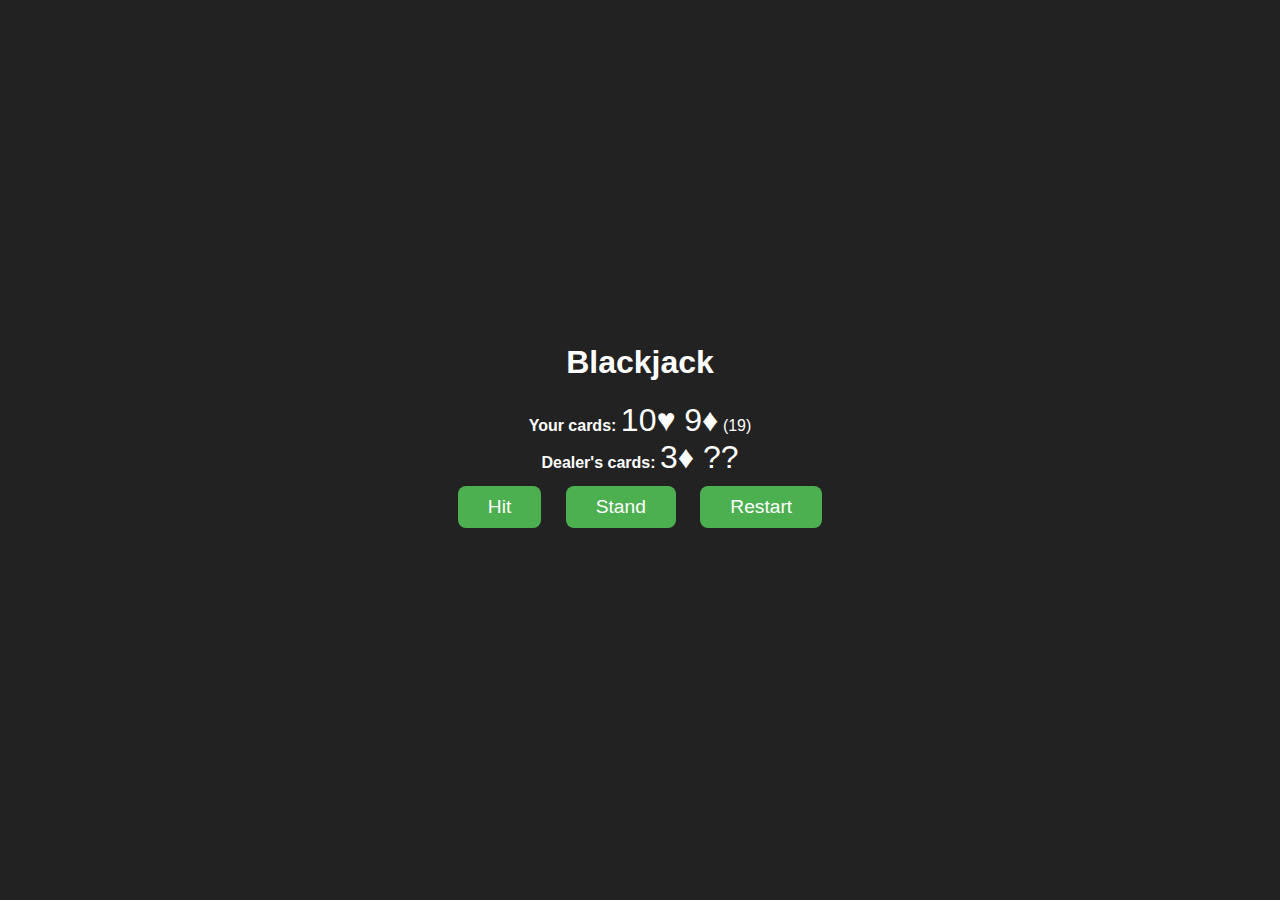
<file: blackjack.html>
<!DOCTYPE html>
<html lang="en">

<head>
    <meta charset="UTF-8">
    <title>Simple Blackjack</title>
    <style>
        body {
            background: #222;
            color: #fff;
            font-family: Arial, sans-serif;
            text-align: center;
            min-height: 100vh;
            margin: 0;
            display: flex;
            flex-direction: column;
            justify-content: center;
            align-items: center;
        }

        .cards {
            font-size: 2rem;
            margin: 10px 0;
        }

        button {
            font-size: 1.2rem;
            margin: 10px;
            padding: 10px 30px;
            border-radius: 8px;
            border: none;
            background: #4caf50;
            color: #fff;
            cursor: pointer;
        }

        button:disabled {
            background: #888;
            cursor: not-allowed;
        }
    </style>
</head>

<body>
    <h1>Blackjack</h1>
    <div>
        <strong>Your cards:</strong>
        <span class="cards" id="player-cards"></span>
        <span id="player-total"></span>
    </div>
    <div>
        <strong>Dealer's cards:</strong>
        <span class="cards" id="dealer-cards"></span>
        <span id="dealer-total"></span>
    </div>
    <div>
        <button id="hit" onclick="hit()">Hit</button>
        <button id="stand" onclick="stand()">Stand</button>
        <button onclick="startGame()">Restart</button>
    </div>
    <h2 id="result"></h2>
    <script>
        let deck, playerCards, dealerCards, gameOver;

        function getDeck() {
            const suits = ['♠', '♥', '♦', '♣'];
            const values = ['A', '2', '3', '4', '5', '6', '7', '8', '9', '10', 'J', 'Q', 'K'];
            let deck = [];
            for (let suit of suits) {
                for (let value of values) {
                    deck.push({ value, suit });
                }
            }
            return deck.sort(() => Math.random() - 0.5);
        }

        function cardValue(card) {
            if (card.value === 'A') return 11;
            if (['K', 'Q', 'J'].includes(card.value)) return 10;
            return parseInt(card.value);
        }

        function calcTotal(cards) {
            let total = 0;
            let aces = 0;
            for (let card of cards) {
                total += cardValue(card);
                if (card.value === 'A') aces++;
            }
            while (total > 21 && aces) {
                total -= 10;
                aces--;
            }
            return total;
        }

        function display() {
            document.getElementById('player-cards').textContent = playerCards.map(c => c.value + c.suit).join(' ');
            document.getElementById('player-total').textContent = ' (' + calcTotal(playerCards) + ')';
            document.getElementById('dealer-cards').textContent = dealerCards.map((c, i) => (gameOver || i === 0) ? c.value + c.suit : '??').join(' ');
            document.getElementById('dealer-total').textContent = gameOver ? ' (' + calcTotal(dealerCards) + ')' : '';
        }

        function startGame() {
            deck = getDeck();
            playerCards = [deck.pop(), deck.pop()];
            dealerCards = [deck.pop(), deck.pop()];
            gameOver = false;
            document.getElementById('result').textContent = '';
            document.getElementById('hit').disabled = false;
            document.getElementById('stand').disabled = false;
            display();
        }

        function hit() {
            if (gameOver) return;
            playerCards.push(deck.pop());
            if (calcTotal(playerCards) > 21) {
                endGame();
            }
            display();
        }

        function stand() {
            if (gameOver) return;
            while (calcTotal(dealerCards) < 17) {
                dealerCards.push(deck.pop());
            }
            endGame();
        }

        function endGame() {
            gameOver = true;
            document.getElementById('hit').disabled = true;
            document.getElementById('stand').disabled = true;
            display();
            const playerTotal = calcTotal(playerCards);
            const dealerTotal = calcTotal(dealerCards);
            let result = '';
            if (playerTotal > 21) {
                result = 'You bust! Dealer wins.';
            } else if (dealerTotal > 21) {
                result = 'Dealer busts! You win!';
            } else if (playerTotal > dealerTotal) {
                result = 'You win!';
            } else if (playerTotal < dealerTotal) {
                result = 'Dealer wins!';
            } else {
                result = 'Push (tie)!';
            }
            document.getElementById('result').textContent = result;
        }

        startGame();
    </script>
</body>

</html>
</file>
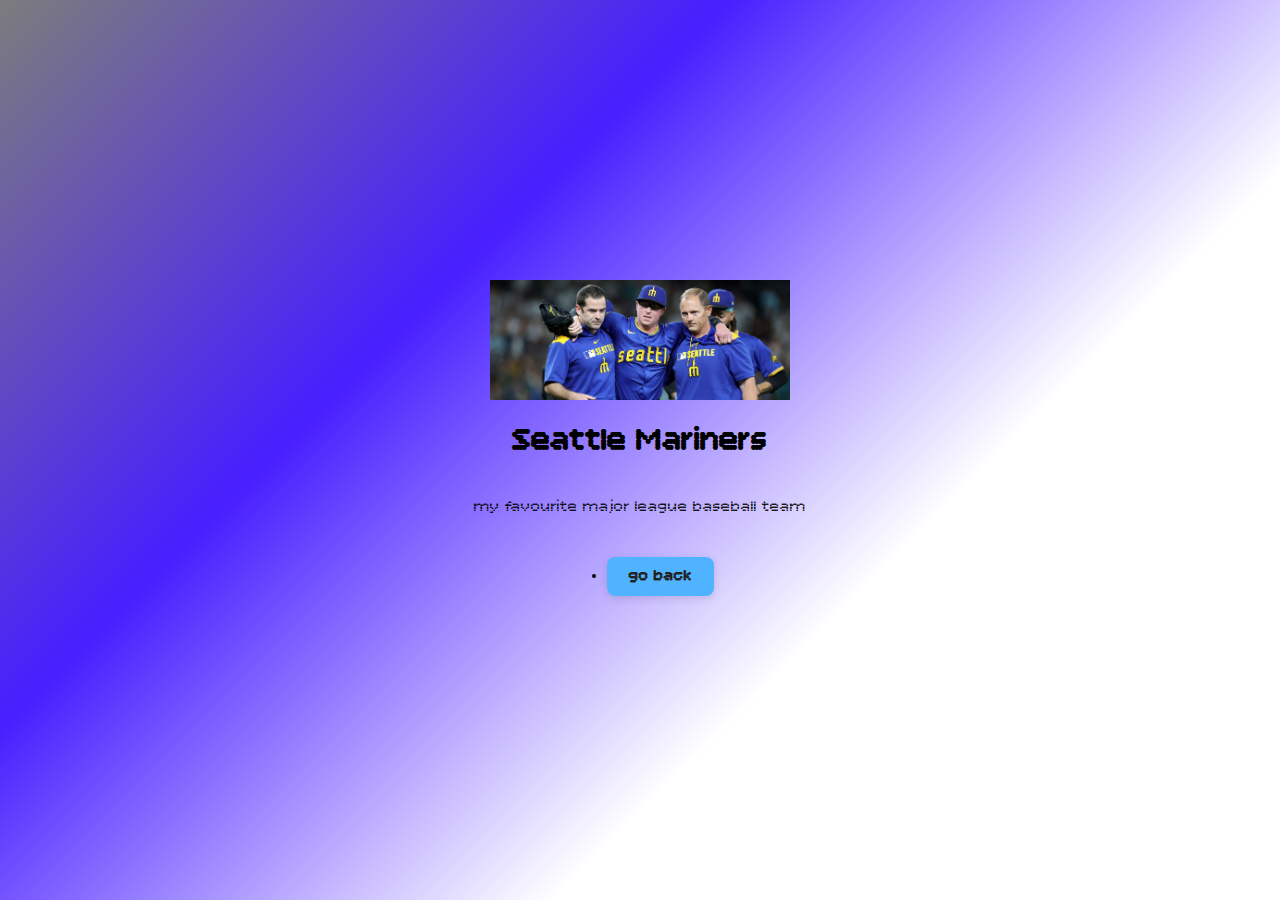
<file: cooding.html>
<!DOCTYPE html>
<html lang="en">

<head>
    <link rel="preconnect" href="https://fonts.googleapis.com">
    <link rel="preconnect" href="https://fonts.gstatic.com" crossorigin>
    <link href="https://fonts.googleapis.com/css2?family=Bitcount+Prop+Single:wght@100..900&display=swap"
        rel="stylesheet">
    <style>
        a {
            display: inline-block;
            padding: 10px 22px;
            margin: 8px 0;
            background: linear-gradient(90deg, #50b3ff);
            color: #222;
            text-decoration: none;
            border-radius: 8px;
            font-weight: bold;
            box-shadow: 0 2px 8px #0002;
            transition: background 0.3s, color 0.3s, transform 0.2s;
        }

        a:hover {
            background: linear-gradient(90deg, #ffffff);
            color: #000000;
            transform: scale(1.05);
        }

        body {
            background: linear-gradient(135deg, #00000083, #2f00ffe1, #ffffff, #ffffff);
            font-family: "Bitcount Prop Single", system-ui;
            display: flex;
            flex-direction: column;
            justify-content: center;
            align-items: center;
            min-height: 100vh;
            margin: 0;
            text-align: center;
        }
    </style>

    <meta charset="UTF-8">
    <meta name="viewport" content="width=device-width, initial-scale=1.0">
    <title>Document</title>
</head>

<body>

    <img src="seattle.jpg" alt="" width="300">
    <h1>Seattle Mariners</h1>
    <p>my favourite major league baseball team</p>
    <ul>
        <li><a href="index.html">go back</a></li>
    </ul>



</body>

</html>
</file>
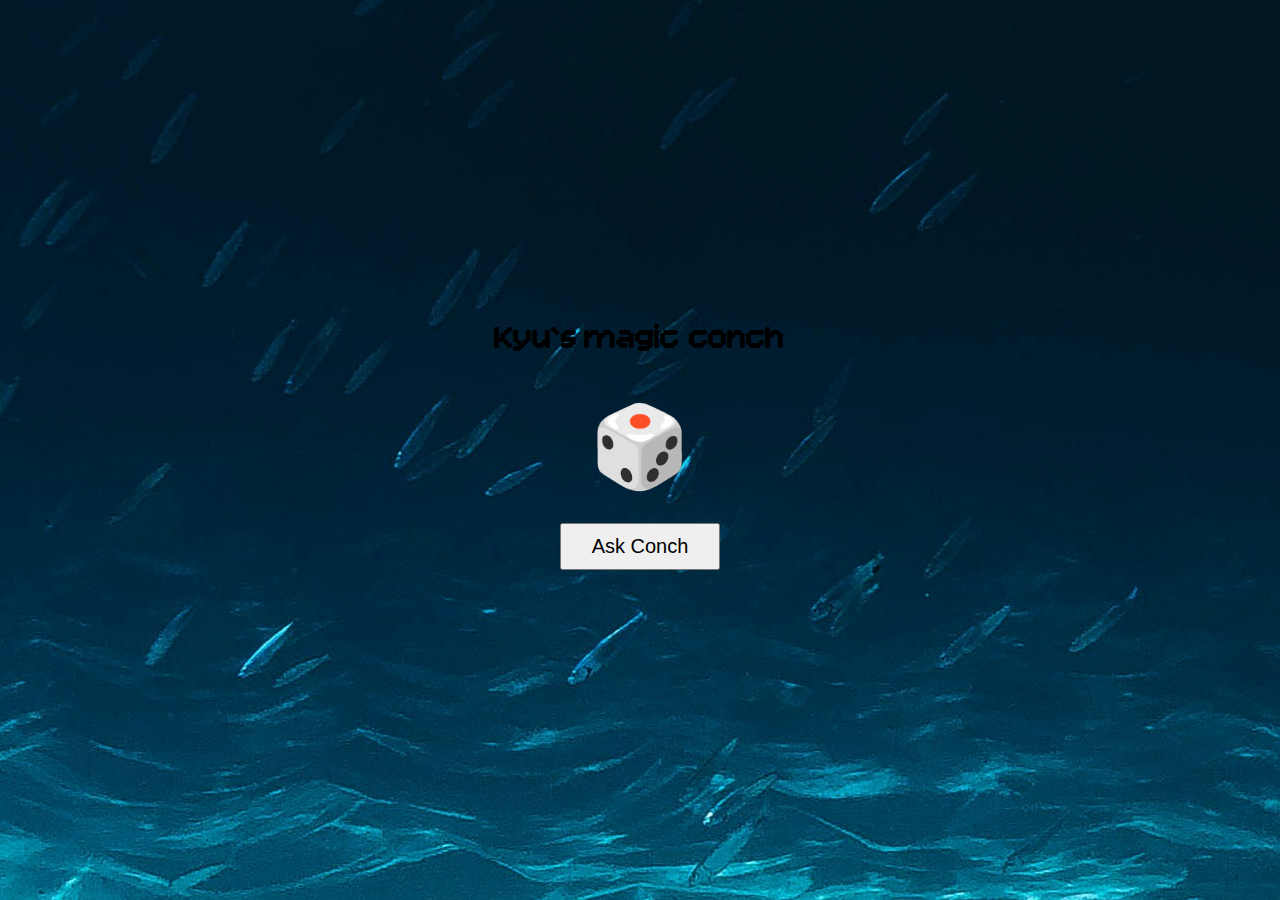
<file: dice.html>
<!DOCTYPE html>
<html lang="en">

<head>
    <link rel="preconnect" href="https://fonts.googleapis.com">
    <link rel="preconnect" href="https://fonts.gstatic.com" crossorigin>
    <link href="https://fonts.googleapis.com/css2?family=Bitcount+Prop+Single:wght@100..900&display=swap"
        rel="stylesheet">

    <meta charset="UTF-8">
    <title>Kyu`s magic conch</title>
    <style>
        body {
            background : url(silas-baisch-K785Da4A_JA-unsplash.jpg) no-repeat center center fixed;
            font-family: "Bitcount Prop Single", system-ui;
            display: flex;
            flex-direction: column;
            justify-content: center;
            align-items: center;
            min-height: 100vh;
            margin: 0;
            text-align: center;
        }

        .dice {
            font-size: 80px;
            margin: 20px;
        }

        button {
            font-size: 20px;
            padding: 10px 30px;
        }
    </style>
</head>

<body>
    <h1>Kyu`s magic conch</h1>
    <div class="dice" id="dice">🎲</div>
    <button onclick="rollDice()">Ask Conch</button>
    <p id="result"></p>

    <script>
        function rollDice() {
            const num = Math.floor(Math.random() * 2) + 1;
            const diceFaces = ['no', 'yes'];
            document.getElementById('dice').textContent = diceFaces[num - 1];
            document.getElementById('result').textContent = 'The answer is...' + diceFaces[num -1] + '!';
        }
    </script>
</body>

</html>
</file>
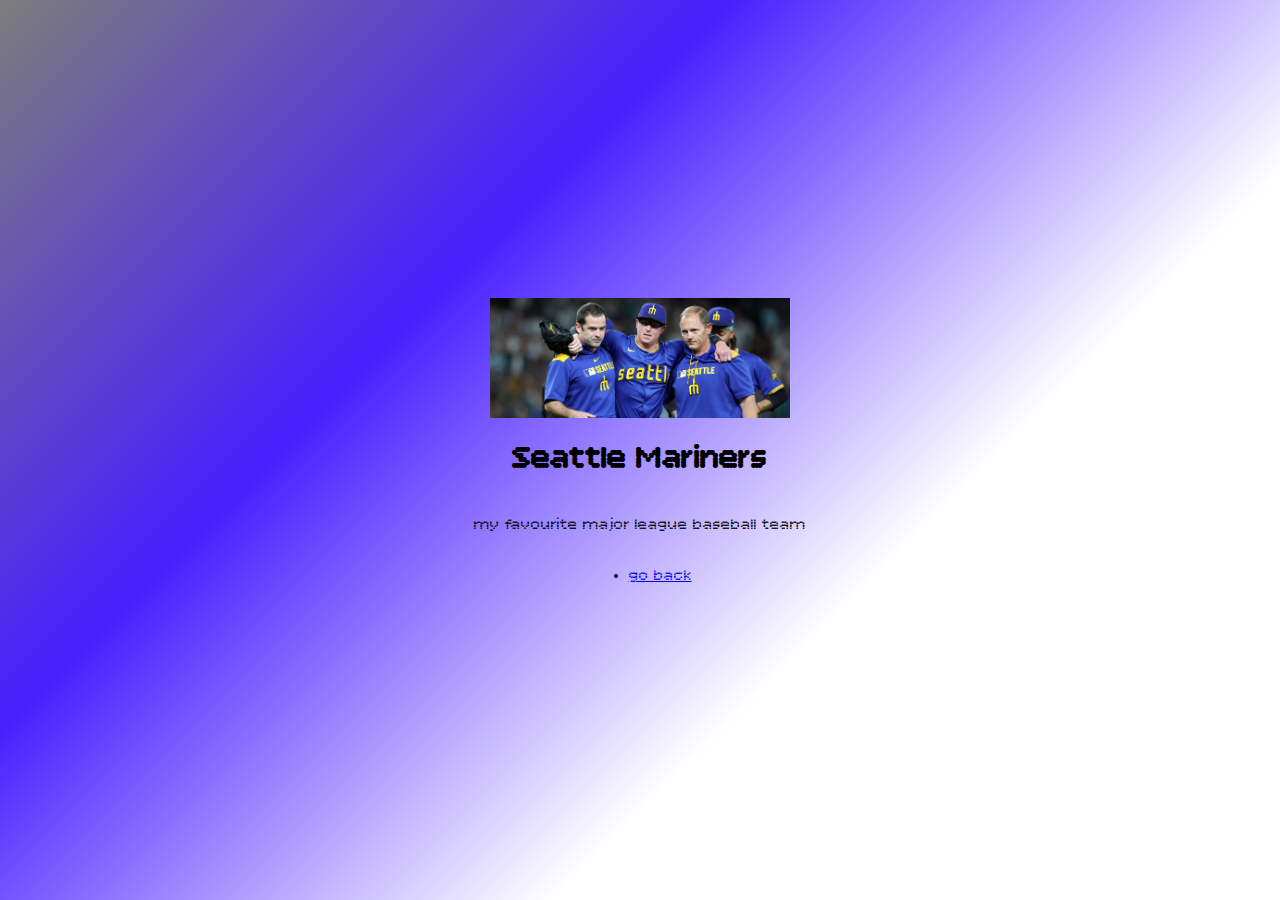
<file: src/cooding.html>
<!DOCTYPE html>
<html lang="en">
<head>
        <link rel="preconnect" href="https://fonts.googleapis.com">
<link rel="preconnect" href="https://fonts.gstatic.com" crossorigin>
<link href="https://fonts.googleapis.com/css2?family=Bitcount+Prop+Single:wght@100..900&display=swap" rel="stylesheet">
    <style>
        body {
            background: linear-gradient(135deg, #00000083, #2f00ffe1, #ffffff, #ffffff);
            font-family: "Bitcount Prop Single", system-ui;
            display: flex;
            flex-direction: column;
            justify-content: center;
            align-items: center;
            min-height: 100vh;
            margin: 0;
            text-align: center;
        }
    </style>

    <meta charset="UTF-8">
    <meta name="viewport" content="width=device-width, initial-scale=1.0">
    <title>Document</title>
</head>
<body>
    
    <img src="seattle.jpg" alt=""width="300">
    <h1>Seattle Mariners</h1>
    <p>my favourite major league baseball team</p>
    <ul>
        <li><a href="index.html">go back</a></li>
    </ul>


    
</body>
</html>
</file>
